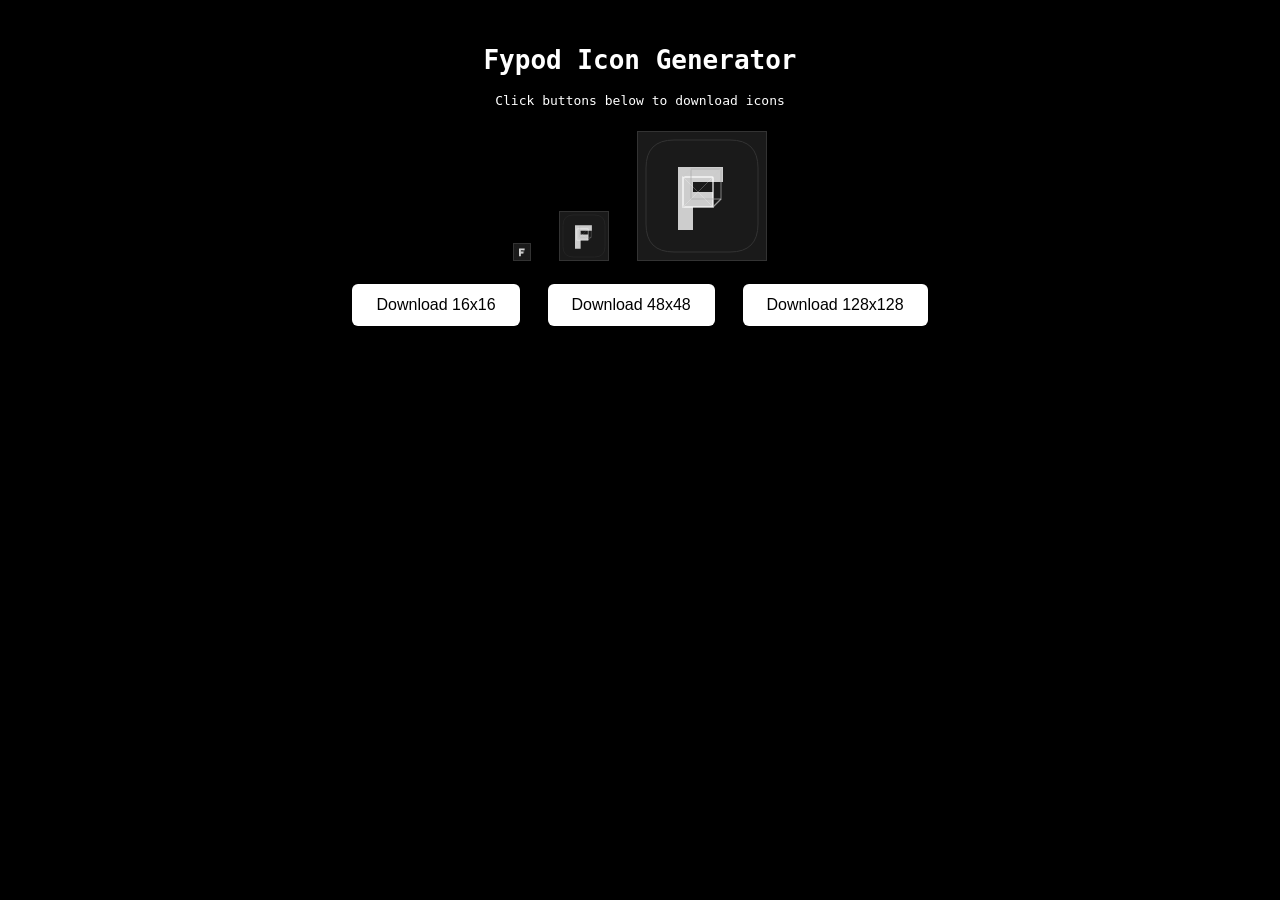
<file: tools/generate_icons.html>
<!DOCTYPE html>
<html>
<head>
  <meta charset="UTF-8">
  <title>Fypod Icon Generator</title>
  <style>
    body {
      background: #000;
      color: #fff;
      font-family: monospace;
      padding: 20px;
      text-align: center;
    }
    canvas {
      border: 1px solid #333;
      margin: 10px;
      background: #1a1a1a;
    }
    button {
      background: #fff;
      color: #000;
      border: none;
      padding: 12px 24px;
      font-size: 16px;
      cursor: pointer;
      margin: 10px;
      border-radius: 6px;
    }
  </style>
</head>
<body>
  <h1>Fypod Icon Generator</h1>
  <p>Click buttons below to download icons</p>
  
  <div>
    <canvas id="icon16" width="16" height="16"></canvas>
    <canvas id="icon48" width="48" height="48"></canvas>
    <canvas id="icon128" width="128" height="128"></canvas>
  </div>
  
  <div>
    <button onclick="downloadIcon(16)">Download 16x16</button>
    <button onclick="downloadIcon(48)">Download 48x48</button>
    <button onclick="downloadIcon(128)">Download 128x128</button>
  </div>

  <script>
    function drawIcon(size) {
      const canvas = document.getElementById(`icon${size}`);
      const ctx = canvas.getContext('2d');
      const scale = size / 128;
      
      // Clear canvas
      ctx.fillStyle = '#1a1a1a';
      ctx.fillRect(0, 0, size, size);
      
      // Draw rounded square background
      const cornerRadius = 28 * scale;
      ctx.fillStyle = '#1a1a1a';
      ctx.strokeStyle = '#333';
      ctx.lineWidth = 1 * scale;
      roundRect(ctx, 8 * scale, 8 * scale, 112 * scale, 112 * scale, cornerRadius);
      ctx.fill();
      ctx.stroke();
      
      // Draw organic 'F' shape
      ctx.fillStyle = '#e0e0e0';
      ctx.globalAlpha = 0.9;
      ctx.beginPath();
      
      // Top horizontal bar
      ctx.moveTo(35 * scale, 35 * scale);
      ctx.lineTo(85 * scale, 35 * scale);
      ctx.lineTo(85 * scale, 50 * scale);
      ctx.lineTo(55 * scale, 50 * scale);
      
      // Middle horizontal bar
      ctx.lineTo(55 * scale, 60 * scale);
      ctx.lineTo(75 * scale, 60 * scale);
      ctx.lineTo(75 * scale, 75 * scale);
      ctx.lineTo(55 * scale, 75 * scale);
      
      // Vertical bar
      ctx.lineTo(55 * scale, 98 * scale);
      ctx.lineTo(40 * scale, 98 * scale);
      ctx.lineTo(40 * scale, 35 * scale);
      ctx.closePath();
      ctx.fill();
      
      // Draw 3D wireframe cube
      ctx.globalAlpha = 0.8;
      ctx.strokeStyle = '#ffffff';
      ctx.lineWidth = 1.5 * scale;
      
      // Front face
      ctx.strokeRect(45 * scale, 45 * scale, 30 * scale, 30 * scale);
      
      // Back face
      ctx.globalAlpha = 0.6;
      ctx.strokeStyle = '#aaaaaa';
      ctx.lineWidth = 1.2 * scale;
      ctx.strokeRect(53 * scale, 37 * scale, 30 * scale, 30 * scale);
      
      // Connecting edges
      ctx.globalAlpha = 0.7;
      ctx.strokeStyle = '#cccccc';
      ctx.lineWidth = 1.2 * scale;
      ctx.beginPath();
      ctx.moveTo(45 * scale, 45 * scale);
      ctx.lineTo(53 * scale, 37 * scale);
      ctx.stroke();
      
      ctx.beginPath();
      ctx.moveTo(75 * scale, 45 * scale);
      ctx.lineTo(83 * scale, 37 * scale);
      ctx.stroke();
      
      ctx.beginPath();
      ctx.moveTo(75 * scale, 75 * scale);
      ctx.lineTo(83 * scale, 67 * scale);
      ctx.stroke();
      
      ctx.beginPath();
      ctx.moveTo(45 * scale, 75 * scale);
      ctx.lineTo(53 * scale, 67 * scale);
      ctx.stroke();
      
      // Diagonal cross lines
      ctx.globalAlpha = 0.3;
      ctx.strokeStyle = '#ffffff';
      ctx.lineWidth = 0.8 * scale;
      ctx.beginPath();
      ctx.moveTo(45 * scale, 45 * scale);
      ctx.lineTo(75 * scale, 75 * scale);
      ctx.stroke();
      
      ctx.beginPath();
      ctx.moveTo(75 * scale, 45 * scale);
      ctx.lineTo(45 * scale, 75 * scale);
      ctx.stroke();
      
      ctx.globalAlpha = 1;
    }
    
    function roundRect(ctx, x, y, width, height, radius) {
      ctx.beginPath();
      ctx.moveTo(x + radius, y);
      ctx.lineTo(x + width - radius, y);
      ctx.quadraticCurveTo(x + width, y, x + width, y + radius);
      ctx.lineTo(x + width, y + height - radius);
      ctx.quadraticCurveTo(x + width, y + height, x + width - radius, y + height);
      ctx.lineTo(x + radius, y + height);
      ctx.quadraticCurveTo(x, y + height, x, y + height - radius);
      ctx.lineTo(x, y + radius);
      ctx.quadraticCurveTo(x, y, x + radius, y);
      ctx.closePath();
    }
    
    function downloadIcon(size) {
      const canvas = document.getElementById(`icon${size}`);
      const link = document.createElement('a');
      link.download = `icon${size}.png`;
      link.href = canvas.toDataURL('image/png');
      link.click();
    }
    
    // Draw all icons on load
    drawIcon(16);
    drawIcon(48);
    drawIcon(128);
  </script>
</body>
</html>
</file>
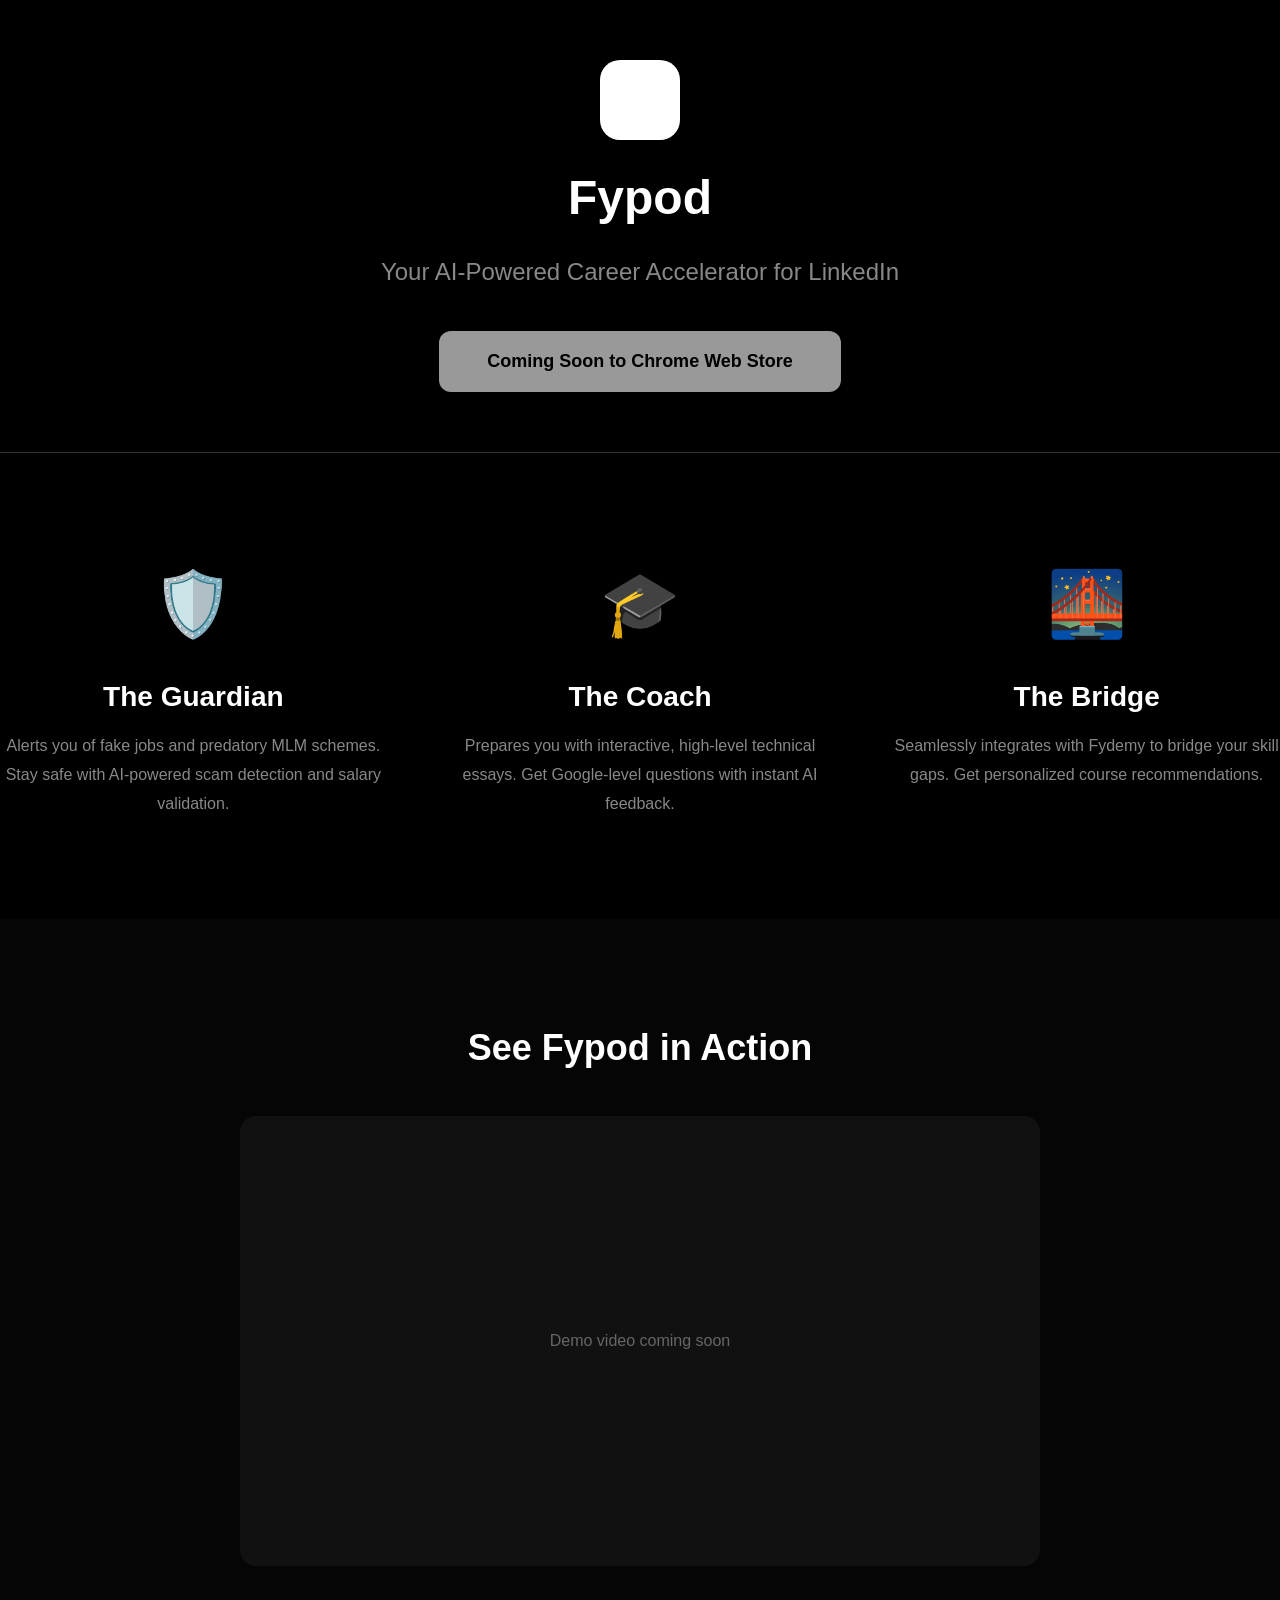
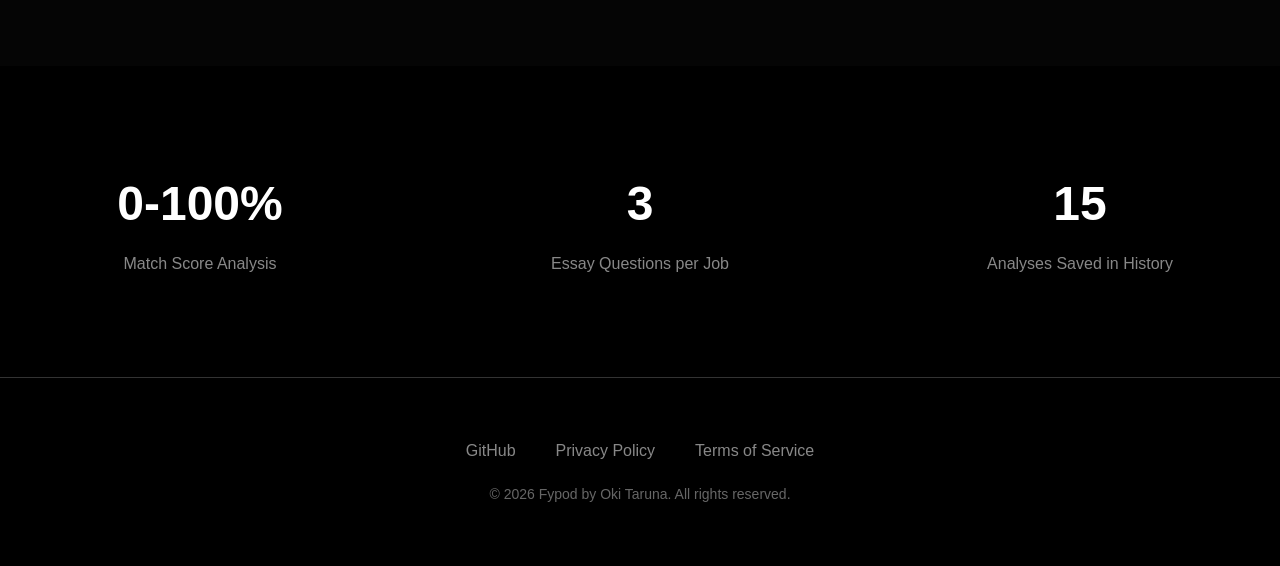
<file: src/html/landing.html>
<!DOCTYPE html>
<html lang="en">
<head>
  <meta charset="UTF-8">
  <meta name="viewport" content="width=device-width, initial-scale=1.0">
  <title>Fypod - AI-Powered Career Accelerator for LinkedIn</title>
  <meta name="description" content="Transform your LinkedIn job search with AI-powered analysis. The Guardian. The Coach. The Bridge.">
  <style>
    * {
      margin: 0;
      padding: 0;
      box-sizing: border-box;
    }
    
    body {
      font-family: -apple-system, BlinkMacSystemFont, 'Segoe UI', sans-serif;
      background: #000;
      color: #fff;
      line-height: 1.6;
    }
    
    .container {
      max-width: 1200px;
      margin: 0 auto;
      padding: 0 20px;
    }
    
    header {
      padding: 60px 0;
      text-align: center;
      border-bottom: 1px solid #333;
    }
    
    .logo {
      width: 80px;
      height: 80px;
      margin: 0 auto 20px;
      background: #fff;
      border-radius: 20px;
    }
    
    h1 {
      font-size: 48px;
      margin-bottom: 16px;
      font-weight: 700;
    }
    
    .tagline {
      font-size: 24px;
      color: #888;
      margin-bottom: 40px;
    }
    
    .cta {
      display: inline-block;
      background: #fff;
      color: #000;
      padding: 16px 48px;
      border-radius: 12px;
      text-decoration: none;
      font-size: 18px;
      font-weight: 600;
      transition: all 0.3s;
      cursor: not-allowed;
      opacity: 0.6;
    }
    
    .cta:hover {
      box-shadow: 0 0 30px rgba(255, 255, 255, 0.3);
    }
    
    .features {
      padding: 100px 0;
      display: grid;
      grid-template-columns: repeat(auto-fit, minmax(300px, 1fr));
      gap: 60px;
    }
    
    .feature {
      text-align: center;
    }
    
    .feature-icon {
      font-size: 64px;
      margin-bottom: 20px;
    }
    
    .feature h2 {
      font-size: 28px;
      margin-bottom: 12px;
    }
    
    .feature p {
      color: #888;
      font-size: 16px;
      line-height: 1.8;
    }
    
    .demo {
      padding: 100px 0;
      background: rgba(255, 255, 255, 0.02);
      text-align: center;
    }
    
    .demo h2 {
      font-size: 36px;
      margin-bottom: 40px;
    }
    
    .demo-video {
      max-width: 800px;
      margin: 0 auto;
      aspect-ratio: 16/9;
      background: #111;
      border-radius: 16px;
      display: flex;
      align-items: center;
      justify-content: center;
      color: #666;
    }
    
    .stats {
      padding: 100px 0;
      display: grid;
      grid-template-columns: repeat(3, 1fr);
      gap: 40px;
      text-align: center;
    }
    
    .stat-number {
      font-size: 48px;
      font-weight: 700;
      margin-bottom: 8px;
    }
    
    .stat-label {
      color: #888;
      font-size: 16px;
    }
    
    footer {
      padding: 60px 0;
      border-top: 1px solid #333;
      text-align: center;
    }
    
    .footer-links {
      display: flex;
      justify-content: center;
      gap: 40px;
      margin-bottom: 20px;
    }
    
    .footer-links a {
      color: #888;
      text-decoration: none;
      transition: color 0.2s;
    }
    
    .footer-links a:hover {
      color: #fff;
    }
    
    .copyright {
      color: #666;
      font-size: 14px;
    }
    
    @media (max-width: 768px) {
      h1 {
        font-size: 32px;
      }
      
      .tagline {
        font-size: 18px;
      }
      
      .stats {
        grid-template-columns: 1fr;
      }
      
      .footer-links {
        flex-direction: column;
        gap: 20px;
      }
    }
  </style>
</head>
<body>
  <header>
    <div class="container">
      <div class="logo"></div>
      <h1>Fypod</h1>
      <p class="tagline">Your AI-Powered Career Accelerator for LinkedIn</p>
      <a href="#" class="cta">Coming Soon to Chrome Web Store</a>
    </div>
  </header>

  <section class="features">
    <div class="container" style="grid-column: 1/-1; display: contents;">
      <div class="feature">
        <div class="feature-icon">🛡️</div>
        <h2>The Guardian</h2>
        <p>Alerts you of fake jobs and predatory MLM schemes. Stay safe with AI-powered scam detection and salary validation.</p>
      </div>

      <div class="feature">
        <div class="feature-icon">🎓</div>
        <h2>The Coach</h2>
        <p>Prepares you with interactive, high-level technical essays. Get Google-level questions with instant AI feedback.</p>
      </div>

      <div class="feature">
        <div class="feature-icon">🌉</div>
        <h2>The Bridge</h2>
        <p>Seamlessly integrates with Fydemy to bridge your skill gaps. Get personalized course recommendations.</p>
      </div>
    </div>
  </section>

  <section class="demo">
    <div class="container">
      <h2>See Fypod in Action</h2>
      <div class="demo-video">
        Demo video coming soon
      </div>
    </div>
  </section>

  <section class="stats">
    <div class="container" style="grid-column: 1/-1; display: contents;">
      <div>
        <div class="stat-number">0-100%</div>
        <div class="stat-label">Match Score Analysis</div>
      </div>

      <div>
        <div class="stat-number">3</div>
        <div class="stat-label">Essay Questions per Job</div>
      </div>

      <div>
        <div class="stat-number">15</div>
        <div class="stat-label">Analyses Saved in History</div>
      </div>
    </div>
  </section>

  <footer>
    <div class="container">
      <div class="footer-links">
        <a href="https://github.com/okitaruna/fypod">GitHub</a>
        <a href="privacy.html">Privacy Policy</a>
        <a href="terms.html">Terms of Service</a>
      </div>
      <p class="copyright">© 2026 Fypod by Oki Taruna. All rights reserved.</p>
    </div>
  </footer>
</body>
</html>
</file>
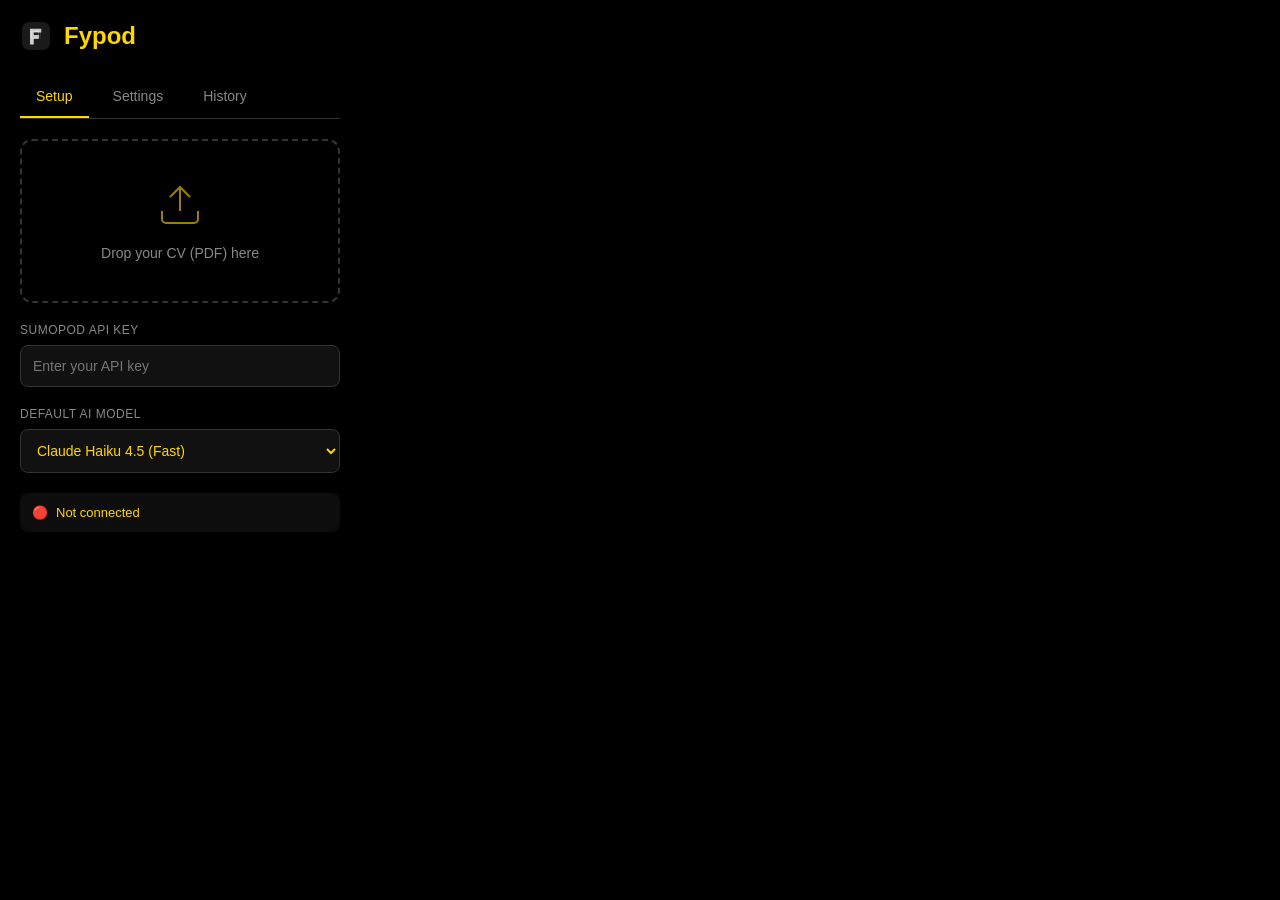
<file: src/html/popup.html>
<!DOCTYPE html>
<html>
<head>
  <meta charset="UTF-8">
  <link rel="stylesheet" href="../css/popup.css">
</head>
<body>
  <div class="container">
    <div class="header">
      <svg width="32" height="32" viewBox="0 0 128 128" class="logo">
        <rect x="8" y="8" width="112" height="112" rx="28" fill="#1a1a1a"/>
        <path d="M 35 35 L 85 35 L 85 50 L 55 50 L 55 60 L 75 60 L 75 75 L 55 75 L 55 98 L 40 98 L 40 35 Z" fill="#e0e0e0" opacity="0.9"/>
        <rect x="45" y="45" width="30" height="30" fill="none" stroke="#fff" stroke-width="1.5" opacity="0.8"/>
        <rect x="53" y="37" width="30" height="30" fill="none" stroke="#aaa" stroke-width="1.2" opacity="0.6"/>
        <line x1="45" y1="45" x2="53" y2="37" stroke="#ccc" stroke-width="1.2" opacity="0.7"/>
        <line x1="75" y1="45" x2="83" y2="37" stroke="#ccc" stroke-width="1.2" opacity="0.7"/>
        <line x1="75" y1="75" x2="83" y2="67" stroke="#ccc" stroke-width="1.2" opacity="0.7"/>
        <line x1="45" y1="75" x2="53" y2="67" stroke="#ccc" stroke-width="1.2" opacity="0.7"/>
      </svg>
      <h1>Fypod</h1>
    </div>
    
    <div class="tabs">
      <button class="tab active" data-tab="setup">Setup</button>
      <button class="tab" data-tab="settings">Settings</button>
      <button class="tab" data-tab="history">History</button>
    </div>

    <div class="tab-content" id="setup">
      <div class="upload-zone" id="dropzone">
        <svg width="48" height="48" viewBox="0 0 24 24" fill="none" stroke="currentColor">
          <path d="M21 15v4a2 2 0 0 1-2 2H5a2 2 0 0 1-2-2v-4M17 8l-5-5-5 5M12 3v12"/>
        </svg>
        <p>Drop your CV (PDF) here</p>
        <input type="file" id="cvFile" accept=".pdf" hidden>
      </div>
      
      <div class="input-group">
        <label>Sumopod API Key</label>
        <input type="password" id="apiKey" placeholder="Enter your API key">
      </div>
      
      <div class="input-group">
        <label>Default AI Model</label>
        <select id="defaultModel">
          <option value="claude-haiku-4-5">Claude Haiku 4.5 (Fast)</option>
          <option value="gpt-4.1-mini">GPT 4.1 Mini (Balanced)</option>
          <option value="gpt-5.2">GPT 5.2 (Advanced)</option>
          <option value="gemini/gemini-2.5-pro">Gemini 2.5 Pro (Technical)</option>
          <option value="glm-5.1">GLM 5.1 (Multilingual)</option>
          <option value="kimi-k2">Kimi K2 (Long Context)</option>
        </select>
      </div>
      
      <div class="status">
        <span id="statusIndicator">🔴</span>
        <span id="statusText">Not connected</span>
      </div>
    </div>

    <div class="tab-content hidden" id="settings">
      <div class="settings-section">
        <h3>Job Portal Mode</h3>
        <p class="settings-desc">Choose which job portals to enable Fypod on</p>
        
        <div class="radio-group">
          <label class="radio-option">
            <input type="radio" name="portalMode" value="linkedin" id="mode-linkedin" checked>
            <div class="radio-content">
              <div class="radio-title">LinkedIn Only</div>
              <div class="radio-desc">Works only on LinkedIn job pages</div>
            </div>
          </label>
          
          <label class="radio-option">
            <input type="radio" name="portalMode" value="all" id="mode-all">
            <div class="radio-content">
              <div class="radio-title">All Job Portals</div>
              <div class="radio-desc">LinkedIn, Glints, JobStreet, Indeed, Kalibrr, Glassdoor, JobsDB</div>
            </div>
          </label>
        </div>
        
        <div class="settings-note">
          <strong>Note:</strong> After changing mode, reload the job page to see the icon.
        </div>
      </div>
    </div>

    <div class="tab-content hidden" id="history">
      <div id="historyList"></div>
    </div>
  </div>
  
  <script src="../js/popup.js"></script>
</body>
</html>
</file>
<file: src/css/popup.css>
* {
  margin: 0;
  padding: 0;
  box-sizing: border-box;
}

body {
  width: 360px;
  background: #000;
  color: #FFD700;
  font-family: -apple-system, BlinkMacSystemFont, 'Segoe UI', sans-serif;
}

.container {
  padding: 20px;
}

.header {
  display: flex;
  align-items: center;
  gap: 12px;
  margin-bottom: 24px;
}

.logo {
  width: 32px;
  height: 32px;
}

h1 {
  font-size: 24px;
  font-weight: 600;
}

.tabs {
  display: flex;
  gap: 8px;
  margin-bottom: 20px;
  border-bottom: 1px solid #333;
}

.tab {
  background: none;
  border: none;
  color: #888;
  padding: 12px 16px;
  cursor: pointer;
  font-size: 14px;
  transition: all 0.2s;
  border-bottom: 2px solid transparent;
}

.tab.active {
  color: #FFD700;
  border-bottom-color: #FFD700;
}

.tab:hover {
  color: #FFD700;
}

.tab-content {
  animation: fadeIn 0.3s;
}

.tab-content.hidden {
  display: none;
}

@keyframes fadeIn {
  from { opacity: 0; }
  to { opacity: 1; }
}

.upload-zone {
  border: 2px dashed #333;
  border-radius: 12px;
  padding: 40px 20px;
  text-align: center;
  cursor: pointer;
  transition: all 0.3s;
  margin-bottom: 20px;
}

.upload-zone:hover {
  border-color: #FFD700;
  background: rgba(255, 255, 255, 0.05);
}

.upload-zone svg {
  margin-bottom: 12px;
  opacity: 0.6;
}

.upload-zone p {
  color: #888;
  font-size: 14px;
}

.input-group {
  margin-bottom: 20px;
}

.input-group label {
  display: block;
  font-size: 12px;
  color: #888;
  margin-bottom: 8px;
  text-transform: uppercase;
  letter-spacing: 0.5px;
}

.input-group input,
.input-group select {
  width: 100%;
  background: #111;
  border: 1px solid #333;
  border-radius: 8px;
  padding: 12px;
  color: #FFD700;
  font-size: 14px;
}

.input-group input:focus,
.input-group select:focus {
  outline: none;
  border-color: #FFD700;
}

.input-group select {
  cursor: pointer;
}

.status {
  display: flex;
  align-items: center;
  gap: 8px;
  padding: 12px;
  background: rgba(255, 255, 255, 0.05);
  border-radius: 8px;
  font-size: 13px;
}

#historyList {
  display: flex;
  flex-direction: column;
  gap: 8px;
}

.history-item {
  background: rgba(255, 255, 255, 0.03);
  border: 1px solid rgba(255, 255, 255, 0.08);
  border-radius: 8px;
  padding: 12px;
  display: flex;
  justify-content: space-between;
  align-items: center;
  cursor: pointer;
  transition: all 0.2s ease;
}

.history-item:hover {
  background: rgba(255, 255, 255, 0.06);
  border-color: rgba(255, 255, 255, 0.15);
  transform: translateX(2px);
}

.history-info {
  flex: 1;
  pointer-events: none;
}

.history-title {
  font-size: 13px;
  margin-bottom: 4px;
  font-weight: 400;
}

.history-date {
  font-size: 10px;
  color: #666;
  letter-spacing: 0.3px;
}

.history-actions {
  display: flex;
  gap: 6px;
}

.history-btn {
  background: rgba(255, 255, 255, 0.05);
  border: 1px solid rgba(255, 255, 255, 0.1);
  color: #888;
  cursor: pointer;
  padding: 6px 10px;
  font-size: 14px;
  border-radius: 5px;
  transition: all 0.2s ease;
  line-height: 1;
}

.history-btn:hover {
  background: rgba(255, 255, 255, 0.1);
  border-color: rgba(255, 255, 255, 0.2);
  color: #FFD700;
  transform: scale(1.05);
}

.history-detail {
  background: rgba(255, 255, 255, 0.03);
  border: 1px solid rgba(255, 255, 255, 0.08);
  border-radius: 8px;
  padding: 16px;
  position: relative;
  animation: fadeIn 0.3s;
}


.settings-section {
  padding: 8px 0;
}

.settings-section h3 {
  font-size: 16px;
  font-weight: 600;
  margin-bottom: 8px;
}

.settings-desc {
  font-size: 12px;
  color: #888;
  margin-bottom: 20px;
  line-height: 1.5;
}

.radio-group {
  display: flex;
  flex-direction: column;
  gap: 12px;
  margin-bottom: 20px;
}

.radio-option {
  display: flex;
  align-items: flex-start;
  gap: 12px;
  padding: 14px;
  background: rgba(255, 255, 255, 0.03);
  border: 2px solid rgba(255, 255, 255, 0.08);
  border-radius: 10px;
  cursor: pointer;
  transition: all 0.2s ease;
}

.radio-option:hover {
  background: rgba(255, 255, 255, 0.05);
  border-color: rgba(255, 255, 255, 0.15);
}

.radio-option input[type="radio"] {
  margin-top: 2px;
  cursor: pointer;
  width: 18px;
  height: 18px;
  accent-color: #FFD700;
}

.radio-option input[type="radio"]:checked ~ .radio-content {
  color: #FFD700;
}

.radio-option:has(input:checked) {
  background: rgba(255, 255, 255, 0.08);
  border-color: rgba(255, 255, 255, 0.3);
}

.radio-content {
  flex: 1;
  color: #aaa;
  transition: color 0.2s;
}

.radio-title {
  font-size: 14px;
  font-weight: 500;
  margin-bottom: 4px;
}

.radio-desc {
  font-size: 11px;
  color: #666;
  line-height: 1.4;
}

.settings-note {
  background: rgba(255, 255, 255, 0.05);
  border-left: 3px solid rgba(255, 255, 255, 0.3);
  padding: 12px;
  border-radius: 6px;
  font-size: 11px;
  color: #888;
  line-height: 1.5;
}

.settings-note strong {
  color: #FFD700;
}
</file>
